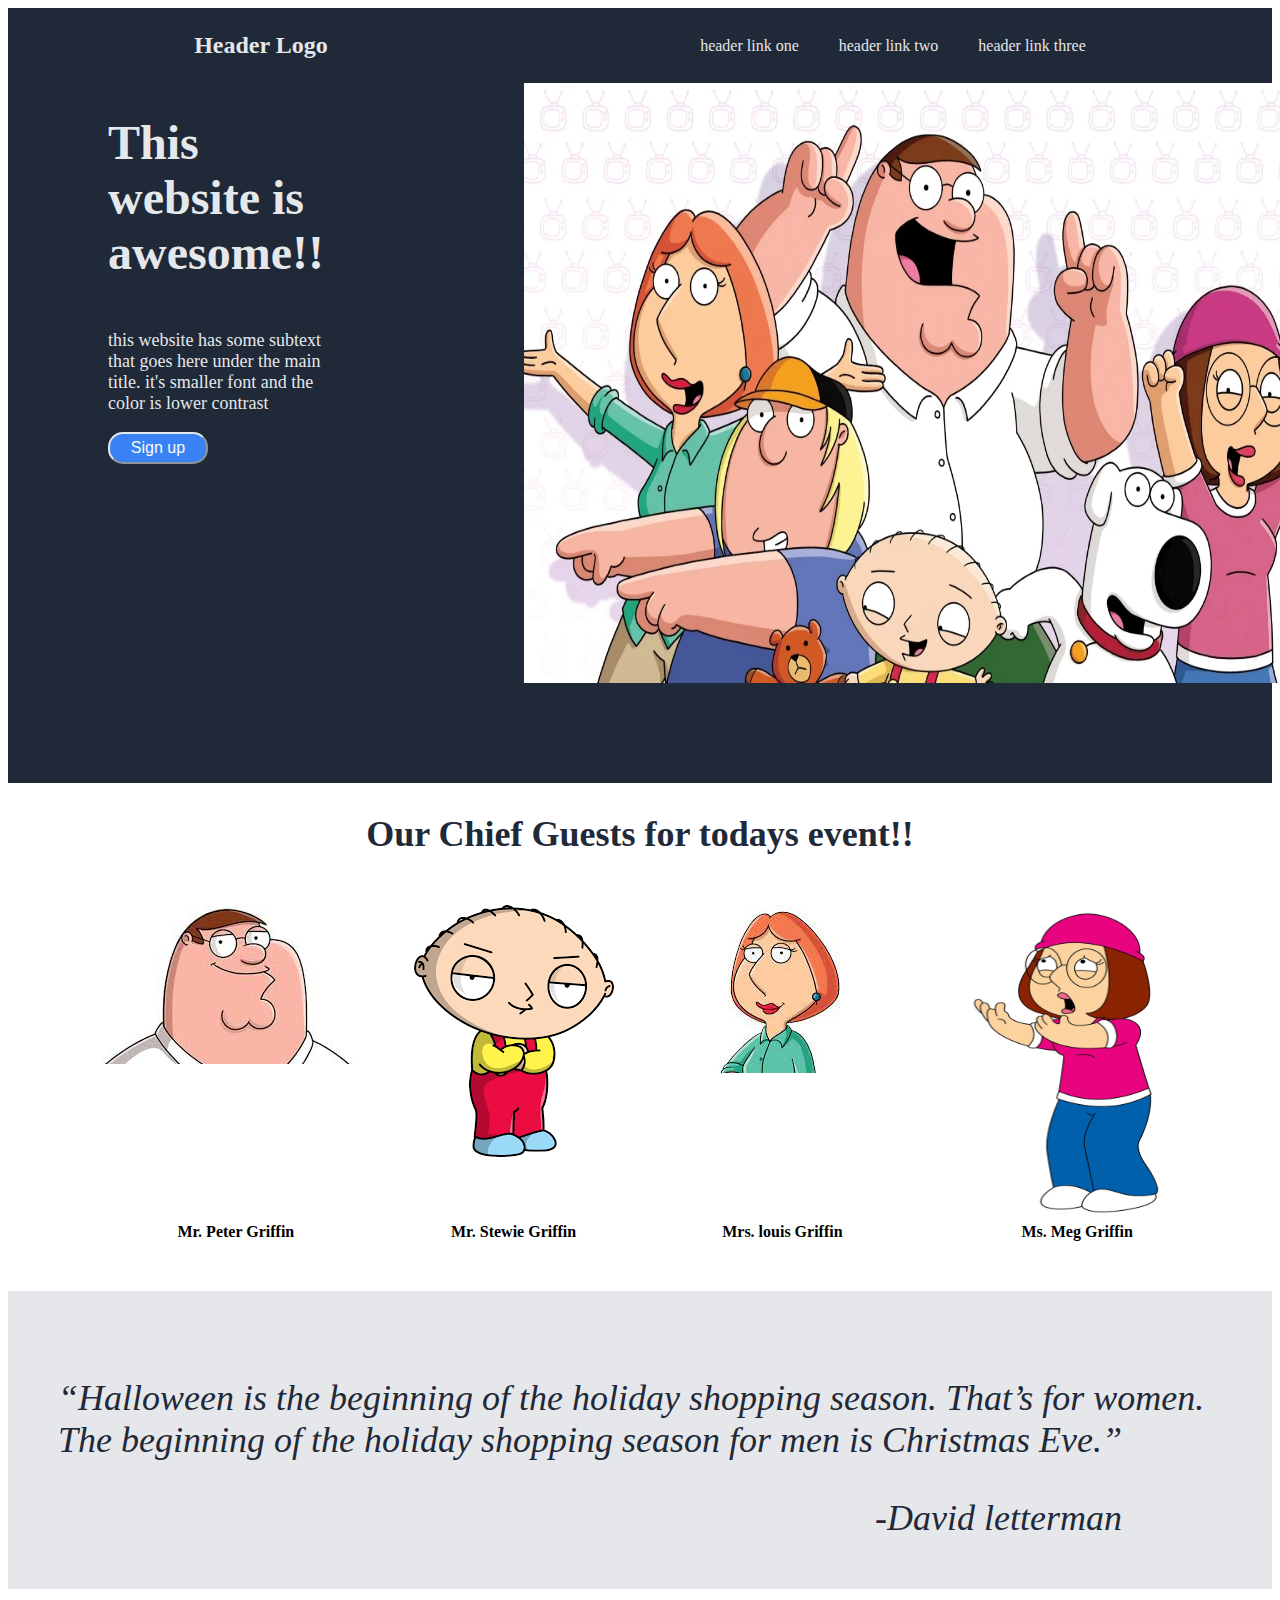
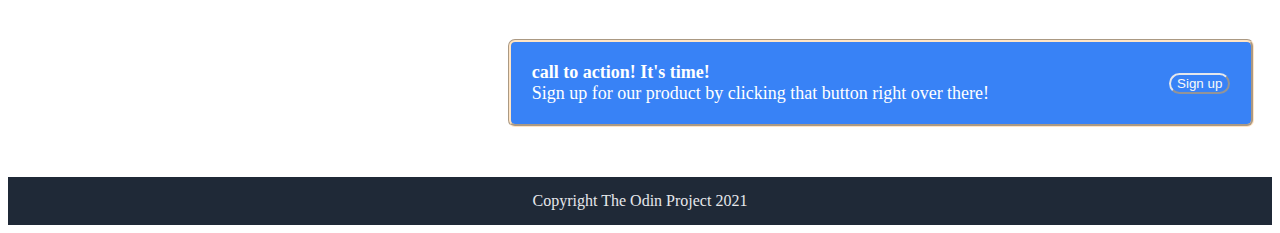
<file: index.html>
<!DOCTYPE html>
<html lang="en">
<head>
    <meta charset="UTF-8">
    <meta http-equiv="X-UA-Compatible" content="IE=edge">
    <meta name="viewport" content="width=device-width, initial-scale=1.0">
    <title>Landing-page</title>
   <link rel="stylesheet" href="index.css"/>

</head>
<body>
<div class="hero">
    <div class="one">
    <h3><b>Header Logo</b></h3>
    <div class="links">
    <a href="https://www.wwe.com/"> header link one </a>
    <a href="https://www.pokemon.com/us">header link two</a>
    <a href="https://www.scarymommy.com/anime-quotes">header link three</a>
</div>
</div>
    <div class="two">
        <div class="hpb">
    <h1 class="maintext">This website is awesome!!</h1>
    <p class="secondary">this website has some subtext that goes here under the main title. it's smaller font and the color is lower contrast</p>
    <button class="signup">Sign up</button>
</div>
    <img class="family" src="images/family.jpeg" alt="placeholder image">
    </div>
</div>
    
    <h2><b>Our Chief Guests for todays event!!</b></h2>
<div class="text">
    <div class="pc1">
    <img src="images/peter.jpeg" alt="random 1">
    <div>Mr. Peter Griffin</div>
</div>
<div class="pc2">    
    <img src="images/stewie.jpeg" alt="random 2">
    <div> Mr. Stewie Griffin</div>
</div>
<div class="pc3">
    <img src="images/louis.jpeg" alt="random 3">
    <div>Mrs. louis Griffin</div>
</div>
<div class="pc4">

    <img class="meg" src="images/meg.jpeg" alt="random 4">
    <div>Ms. Meg Griffin</div>
</div>
</div>
    
    <div class="quote">
    <p>“Halloween is the beginning of the holiday shopping season. That’s for women. The beginning of the holiday shopping season for men is Christmas Eve.”</p>
    <div class="david"><b>-David letterman</b></div>
</div>

    <div class="phase3">
        <div class="twoline">
    <div><b>call to action! It's time!</b></div>
   <div>Sign up for our product by clicking that button right over there!</div>
</div>
<div class="sup">
    <button>Sign up</button>
</div>
</div>
    <div class="footer">Copyright The Odin Project 2021</div>

</body>
</html>
</file>
<file: index.css>
.hero,.footer
{
   background-color: #1f2937;
   color: #E5E7EB;

}

.maintext
{
   font-size: 48px;
   font-weight:#F9FAF8;
}
.secondary
{
    font-size: 18px ;

}

a
{
    text-decoration: none;
    color: inherit;
    
}
h3
{
    font-size: 24px;
    font-weight:#F9FAF8;

  
}

.phase3
{
    background-color: #3882f6;
    color: white;
    border-style: groove;
    border-color: bisque;
    font-family:cursive;
    font-size: large;
    display: flex;
    justify-content: center;
    align-items: center;
    margin : 50px;
    margin-left: 500px;
    width: 700px;
    padding: 20px;
    border-radius: 7px;
    
   
}
.twoline
{
    display: flex;
    flex-direction: column;
    justify-content: flex-start;
    padding-right: 180px;

}


h2
{
    font-size: 36px;
    font-weight: bolder;
    color: #1f2937;
}
.quote
{
    background-color: #E5E7EB;
    font-size: 36px;
    font-weight: lighter;
    font-style: italic;
    color: #1F2937;
    padding: 50px;

}
button
{
    background-color: #3882f6;
    color: #F9FAF8;
    border-radius: 15px;
    border-color: #E5E7EB;
}
.one
{
    display: flex;
    justify-content: space-around;
    align-items: center;
}
.links
{
    display: flex;
    justify-content: center;
    gap: 40px;
}

.two
{
    display: flex;
    flex :1;
}

.family
{
    height: 600px;
    width: 800px;
    margin-left: 200px;
    margin-right: 343px;
    margin-bottom: 100px;
}
.hpb
{
    display: flex;
    flex-direction: column;
    flex-wrap: wrap;
    margin-left: 100px;
}
.signup
{
    padding: 5px;
   font-size: medium;
   width: 100px;
   
}
h2
{
    text-align: center;
}

.text {
    display: flex;
    flex-wrap: wrap;
    justify-content: space-evenly;
    margin: 50px;
}
.meg
{
    height: 318px;
    width: 252px;
}
.pc1,.pc2,.pc3,.pc4
{
    display: flex;
    flex-direction: column;
   justify-content: space-between;
   align-items: center;
   color: black;
   font-weight: bolder;
 
}

.david
{
    text-align: right;
    margin-right: 100px;
}
.footer
{
    padding: 15px;
    text-align: center;
}
</file>
